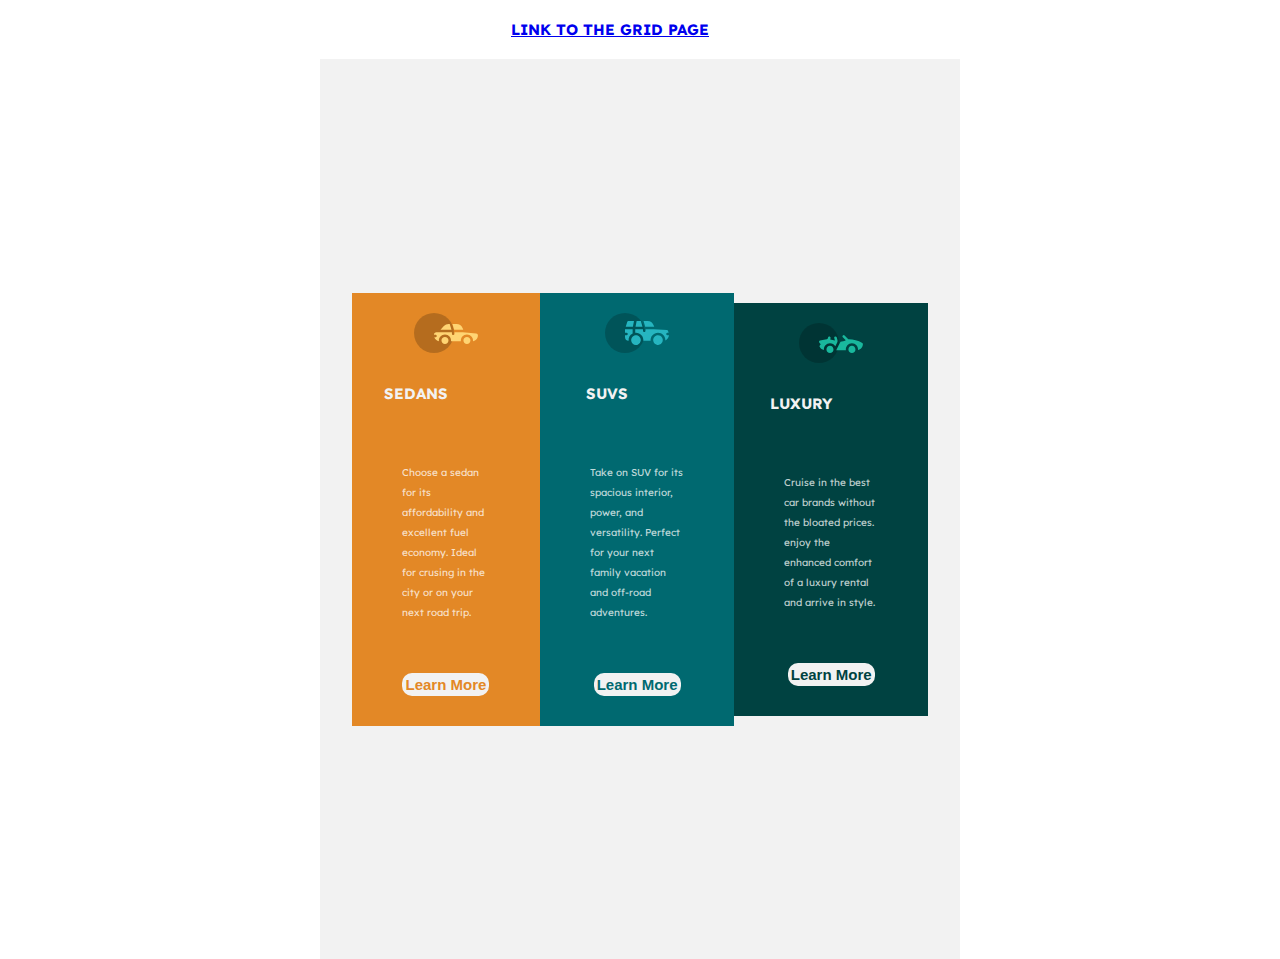
<file: index.html>
<!DOCTYPE html>
<html lang="en">
  <head>
    <meta charset="UTF-8" />
    <meta http-equiv="X-UA-Compatible" content="IE=edge" />
    <meta name="viewport" content="width=device-width, initial-scale=1.0" />
    <title>FlexBox</title>
    <link rel="stylesheet" href="flex.css" />
    <link rel="preconnect" href="https://fonts.googleapis.com" />
    <link rel="preconnect" href="https://fonts.gstatic.com" crossorigin />
  </head>
  <body>
    <header>
      <h1><a href="grid.html">LINK TO THE GRID PAGE</a></h1>
    </header>
    <main class="container">
      <div class="sedan">
        <div class="logo">
          <img src="./images/icon-sedans.svg" alt="sedan" />
        </div>
        <h1 class="title">SEDANS</h1>
        <p class="para">
          Choose a sedan for its affordability and excellent fuel economy. Ideal
          for crusing in the city or on your next road trip.
        </p>
        <button class="btn">Learn More</button>
      </div>
      <div class="suv">
        <div class="logo">
          <img src="./images/icon-suvs.svg" alt="suv" />
        </div>
        <h1>SUVS</h1>
        <p>
          Take on SUV for its spacious interior, power, and versatility. Perfect
          for your next family vacation and off-road adventures.
        </p>
        <button>Learn More</button>
      </div>
      <div class="luxury">
        <div class="logo">
          <img src="./images/icon-luxury.svg" alt="luxury" />
        </div>
        <h1>LUXURY</h1>
        <p>
          Cruise in the best car brands without the bloated prices. enjoy the
          enhanced comfort of a luxury rental and arrive in style.
        </p>
        <button>Learn More</button>
      </div>
    </main>
  </body>
</html>
</file>
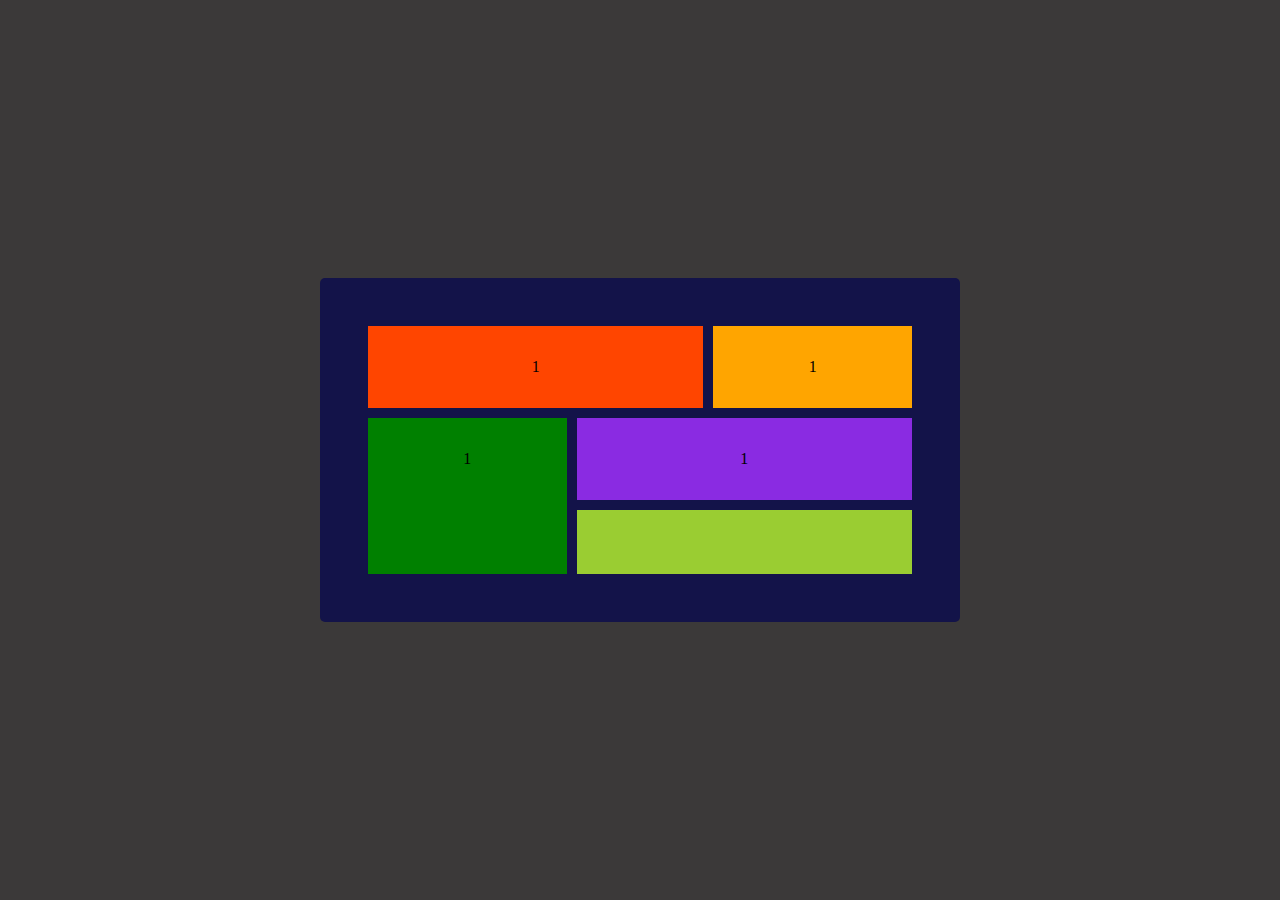
<file: grid.html>
<!DOCTYPE html>
<html lang="en">
<head>
    <meta charset="UTF-8">
    <meta http-equiv="X-UA-Compatible" content="IE=edge">
    <meta name="viewport" content="width=device-width, initial-scale=1.0">
    <title>Grid</title>
    <link rel="stylesheet" href="grid.css">
</head>
<body>
    <div class="container">
        <div class="first">1</div>
        <div class="second">1</div>
        <div class="third">1</div>
        <div class="fourth">1</div>
        <div class="fifth"></div>
    </div>
</body>
</html>
</file>
<file: flex.css>
@import url("https://fonts.googleapis.com/css2?family=Lexend+Deca:wght@300;400;700&family=Open+Sans:ital,wght@0,300;0,400;0,500;0,600;0,700;1,300;1,400;1,500;1,600;1,700&family=Poppins:ital,wght@0,100;0,200;0,300;0,400;0,500;0,600;0,700;0,800;0,900;1,100;1,200;1,300;1,400;1,500;1,600;1,700;1,800;1,900&display=swap");

* {
  margin: 0;
  padding: 0;
  box-sizing: border-box;
}

body {
  font-family: "lexend Deca", sans-serif;
  
}

header {
  text-align: center;
  font-size: 30px;
  margin: 20px 40px;
}


.container {
  background-color: hsl(0, 0%, 95%);
  display: flex;
  place-items: center;
  text-align: center;
  height: 100vh;
  width: 50%;
  margin: auto;
  padding: 2em;
}

.logo {
  width: 100%;
  font-size: 5px;
  margin: 20px 0 30px 0;
}

h1 {
  font-size: 15px;
  color: hsl(0, 0%, 95%);
  margin-bottom: 10px;
  margin-left: -60px;
}

p {
  text-align: left;
  font-size: 10px;
  line-height: 20px;
  padding: 50px;
  color: hsla(0, 0%, 100%, 0.75);
}

button {
  padding: 3px;
  border-radius: 10px;
  font-size: 15px;
  font-weight: bold;
  border-style: none;
  margin-bottom: 30px;
  background-color: hsl(0, 0%, 95%);
  cursor: pointer;
}

.sedan {
  background-color: hsl(31, 77%, 52%);
}

.suv {
  background-color: hsl(184, 100%, 22%);
}

.luxury {
  background-color: hsl(179, 100%, 13%);
}

.sedan button {
  color: hsl(31, 77%, 52%);
}

.suv button {
  color: hsl(184, 100%, 22%);
}

.luxury button {
  color: hsl(179, 100%, 13%);
}
</file>
<file: grid.css>
* {
  margin: 0;
  padding: 0;
  box-sizing: border-box;
}


body {
  background-color: rgba(34, 32, 32, 0.886);
  display: flex;
  place-items: center;
  height: 100vh;
}

.container{
    display: grid;
    grid-template-areas: 
    'a a b'
    'c d d'
    'c e e'
    ;
    gap: 10px;
    width: 50%;
    margin: auto;
    background-color: rgb(19, 19, 73);
    padding: 3em;
    border-radius: 5px;
}

.container div {
  padding: 2em;
  text-align: center;
}

.first{
    background-color: orangered;
    grid-area: a;
}

.second{
    background-color: orange;
    grid-area: b;
}

.third{
    background-color: green;
    grid-area: c;
}

.fourth{
    background-color: blueviolet;
    grid-area: d;
}

.fifth{
    background-color: yellowgreen;
    grid-area: e;
}
</file>
